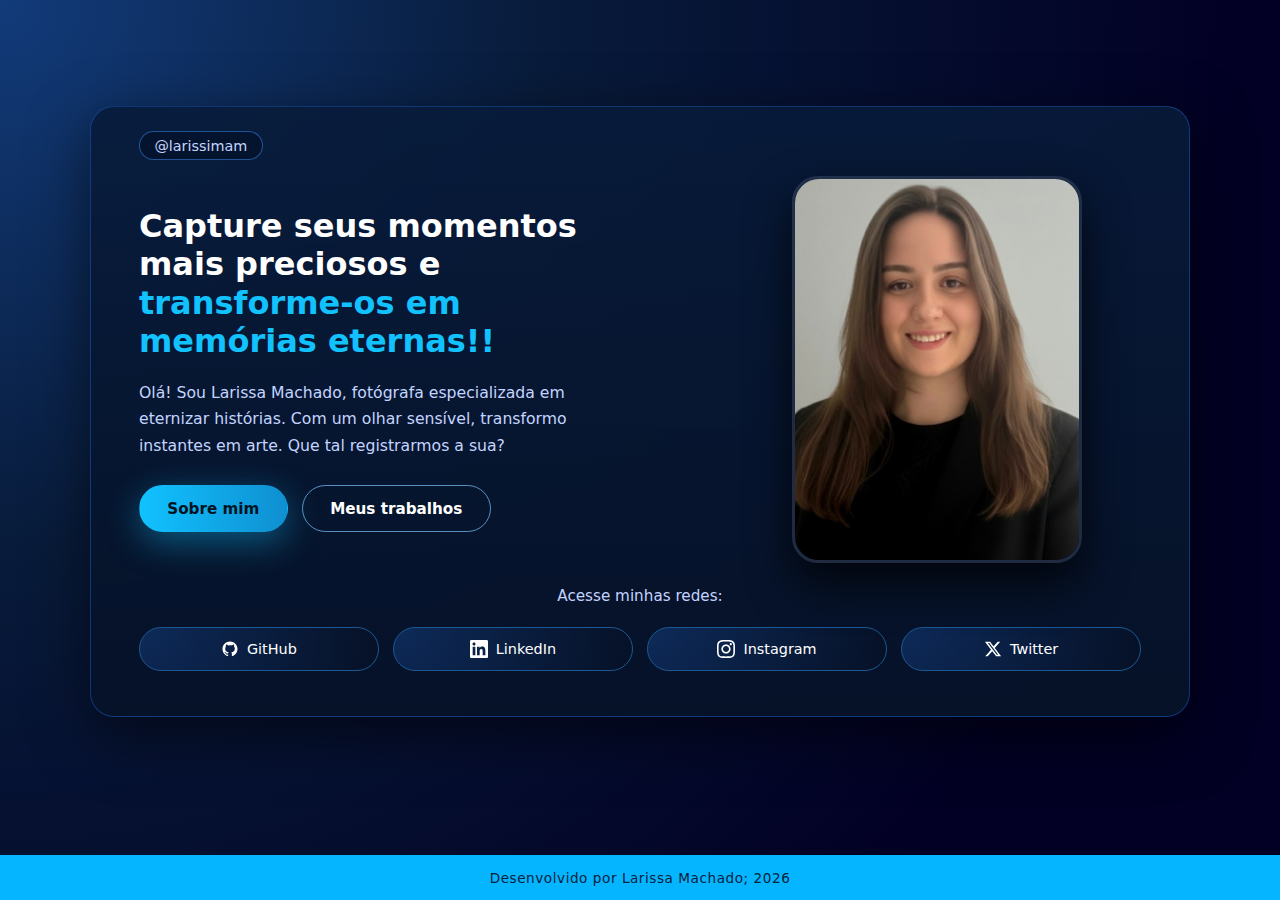
<file: index.html>
<!DOCTYPE html>
<html lang="pt-BR">
<head>
    <meta charset="UTF-8">
    <meta name="viewport" content="width=device-width, initial-scale=1.0">
    <title>Portfólio | Larissa Machado</title>
    <link rel="stylesheet" href="styles.css">
</head>
<body>
    <main class="hero">
        <div class="hero-container">
            <div class="hero-top">
                <span class="handle">@larissimam</span>
            </div>

            <section class="hero-main">
                <div class="hero-text">
                    <h1>
                        Capture seus momentos<br>
                        mais preciosos e<br>
                        <span class="highlight">transforme-os em<br>memórias eternas!!</span>
                    </h1>
                    <p class="hero-description">
                        Olá! Sou Larissa Machado, fotógrafa especializada em eternizar histórias.
                        Com um olhar sensível, transformo instantes em arte. Que tal
                        registrarmos a sua?
                    </p>
                    <div class="hero-buttons">
                        <a href="sobre/index.html" class="btn btn-primary">Sobre mim</a>
                        <a href="trabalhos/index.html" class="btn btn-secondary">Meus trabalhos</a>
                    </div>
                </div>

                <div class="hero-photo">
                    <div class="photo-frame">
                        <img src="profile-pic.jpg" alt="Foto da fotógrafa Larissa">
                    </div>
                </div>
            </section>

            <section class="social-section">
                <p class="social-title">Acesse minhas redes:</p>
                <div class="social-grid">
                    <a href="https://larissimam.github.io/" class="social-btn" target="_blank" rel="noopener noreferrer">
                        <svg class="social-icon" viewBox="0 0 24 24" fill="none" xmlns="http://www.w3.org/2000/svg">
                            <path d="M12 2C6.477 2 2 6.477 2 12c0 4.42 2.865 8.17 6.839 9.49.5.092.682-.217.682-.482 0-.237-.008-.866-.013-1.7-2.782.603-3.369-1.34-3.369-1.34-.454-1.156-1.11-1.463-1.11-1.463-.908-.62.069-.608.069-.608 1.003.07 1.531 1.03 1.531 1.03.892 1.529 2.341 1.087 2.91.831.092-.646.35-1.086.636-1.336-2.22-.253-4.555-1.11-4.555-4.943 0-1.091.39-1.984 1.029-2.683-.103-.253-.446-1.27.098-2.647 0 0 .84-.269 2.75 1.025A9.578 9.578 0 0112 6.836c.85.004 1.705.114 2.504.336 1.909-1.294 2.747-1.025 2.747-1.025.546 1.377.203 2.394.1 2.647.64.699 1.028 1.592 1.028 2.683 0 3.842-2.339 4.687-4.566 4.935.359.309.678.919.678 1.852 0 1.336-.012 2.415-.012 2.743 0 .267.18.578.688.48C19.138 20.167 22 16.418 22 12c0-5.523-4.477-10-10-10z" fill="currentColor"/>
                        </svg>
                        <span>GitHub</span>
                    </a>
                    <a href="https://www.linkedin.com/in/larissamachado/" class="social-btn" target="_blank" rel="noopener noreferrer">
                        <svg class="social-icon" viewBox="0 0 24 24" fill="none" xmlns="http://www.w3.org/2000/svg">
                            <path d="M20.447 20.452h-3.554v-5.569c0-1.328-.027-3.037-1.852-3.037-1.853 0-2.136 1.445-2.136 2.939v5.667H9.351V9h3.414v1.561h.046c.477-.9 1.637-1.85 3.37-1.85 3.601 0 4.267 2.37 4.267 5.455v6.286zM5.337 7.433c-1.144 0-2.063-.926-2.063-2.065 0-1.138.92-2.063 2.063-2.063 1.14 0 2.064.925 2.064 2.063 0 1.139-.925 2.065-2.064 2.065zm1.782 13.019H3.555V9h3.564v11.452zM22.225 0H1.771C.792 0 0 .774 0 1.729v20.542C0 23.227.792 24 1.771 24h20.451C23.2 24 24 23.227 24 22.271V1.729C24 .774 23.2 0 22.222 0h.003z" fill="currentColor"/>
                        </svg>
                        <span>LinkedIn</span>
                    </a>
                    <a href="https://www.instagram.com/larissimam/" class="social-btn" target="_blank" rel="noopener noreferrer">
                        <svg class="social-icon" viewBox="0 0 24 24" fill="none" xmlns="http://www.w3.org/2000/svg">
                            <path d="M12 2.163c3.204 0 3.584.012 4.85.07 3.252.148 4.771 1.691 4.919 4.919.058 1.265.069 1.645.069 4.849 0 3.205-.012 3.584-.069 4.849-.149 3.225-1.664 4.771-4.919 4.919-1.266.058-1.644.07-4.85.07-3.204 0-3.584-.012-4.849-.07-3.26-.149-4.771-1.699-4.919-4.92-.058-1.265-.07-1.644-.07-4.849 0-3.204.013-3.583.07-4.849.149-3.227 1.664-4.771 4.919-4.919 1.266-.057 1.645-.069 4.849-.069zm0-2.163c-3.259 0-3.667.014-4.947.072-4.358.2-6.78 2.618-6.98 6.98-.059 1.281-.073 1.689-.073 4.948 0 3.259.014 3.668.072 4.948.2 4.358 2.618 6.78 6.98 6.98 1.281.058 1.689.072 4.948.072 3.259 0 3.668-.014 4.948-.072 4.354-.2 6.782-2.618 6.979-6.98.059-1.28.073-1.689.073-4.948 0-3.259-.014-3.667-.072-4.947-.196-4.354-2.617-6.78-6.979-6.98-1.281-.059-1.69-.073-4.949-.073zm0 5.838c-3.403 0-6.162 2.759-6.162 6.162s2.759 6.163 6.162 6.163 6.162-2.759 6.162-6.163c0-3.403-2.759-6.162-6.162-6.162zm0 10.162c-2.209 0-4-1.79-4-4 0-2.209 1.791-4 4-4s4 1.791 4 4c0 2.21-1.791 4-4 4zm6.406-11.845c-.796 0-1.441.645-1.441 1.44s.645 1.44 1.441 1.44c.795 0 1.439-.645 1.439-1.44s-.644-1.44-1.439-1.44z" fill="currentColor"/>
                        </svg>
                        <span>Instagram</span>
                    </a>
                    <a href="https://x.com/larissimam" class="social-btn" target="_blank" rel="noopener noreferrer">
                        <svg class="social-icon" viewBox="0 0 24 24" fill="none" xmlns="http://www.w3.org/2000/svg">
                            <path d="M18.244 2.25h3.308l-7.227 8.26 8.502 11.24H16.17l-5.214-6.817L4.99 21.75H1.68l7.73-8.835L1.254 2.25H8.08l4.713 6.231zm-1.161 17.52h1.833L7.084 4.126H5.117z" fill="currentColor"/>
                        </svg>
                        <span>Twitter</span>
                    </a>
                </div>
            </section>
        </div>
    </main>

    <footer class="site-footer">
        <p>Desenvolvido por Larissa  Machado; <span id="year"></span></p>
    </footer>

    <script src="script.js"></script>
</body>
</html>
</file>
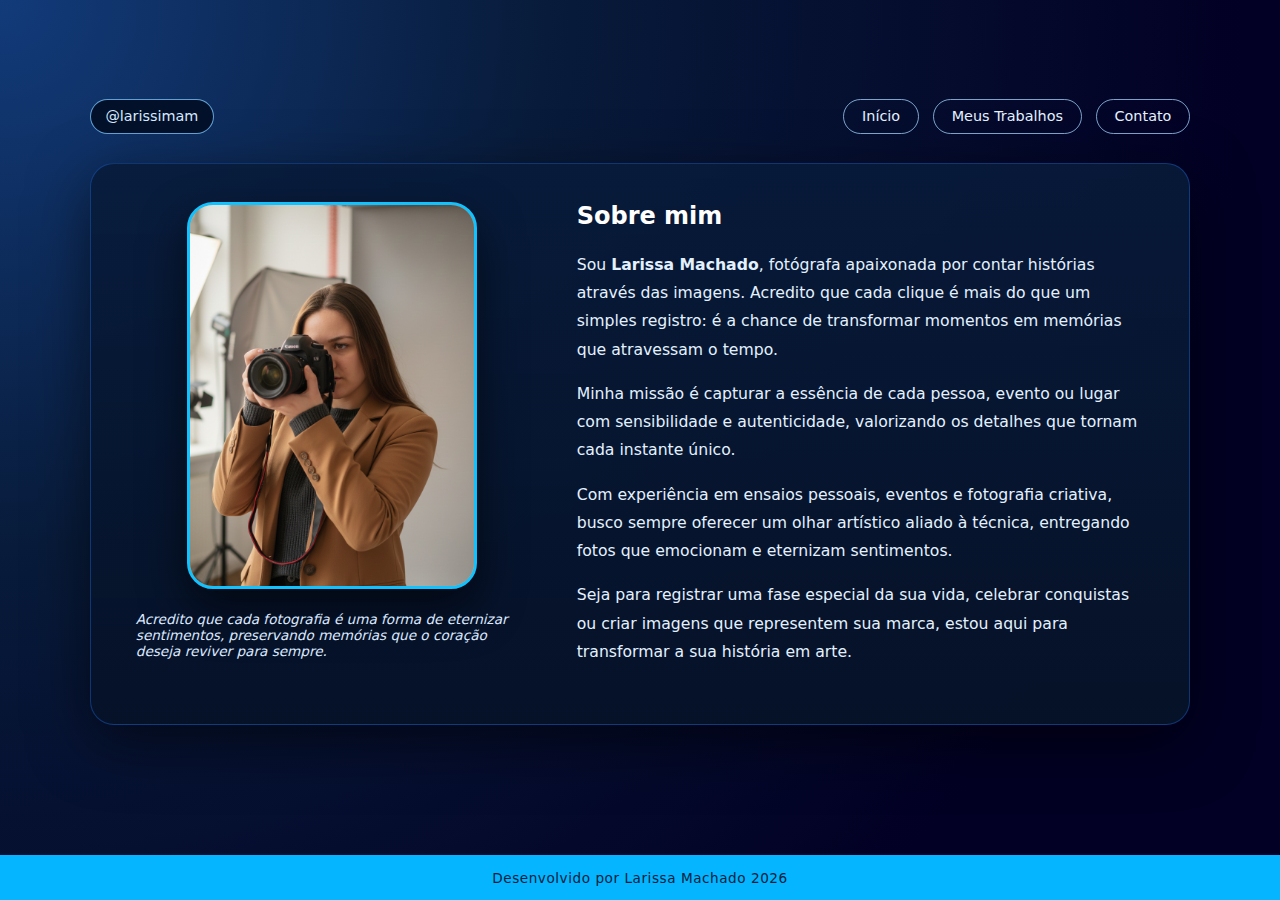
<file: sobre/index.html>
<!DOCTYPE html>
<html lang="pt-BR">
<head>
    <meta charset="UTF-8">
    <meta name="viewport" content="width=device-width, initial-scale=1.0">
    <title>Sobre Mim | Portfólio Fotógrafa</title>
    <link rel="stylesheet" href="../styles.css">
</head>
<body class="about-page">
    <main class="about-container">
        <div class="about-wrapper">
            <div class="about-top">
                <span class="about-handle">@larissimam</span>
                <nav class="about-nav">
                    <a href="../index.html">Início</a>
                    <a href="../trabalhos/index.html">Meus Trabalhos</a>
                    <a href="../index.html#contato">Contato</a>
                </nav>
            </div>

            <section class="about-card">
                <div class="about-photo-column">
                    <div class="about-photo-frame">
                        <img src="../imagens/photo.png" alt="Foto da fotógrafa Larissa">
                    </div>
                    <p class="about-caption">
                        Acredito que cada fotografia é uma forma de eternizar sentimentos,
                        preservando memórias que o coração deseja reviver para sempre.
                    </p>
                </div>

                <div class="about-text-column">
                    <h1 class="about-title">Sobre mim</h1>
                    <p>
                        Sou <strong>Larissa Machado</strong>, fotógrafa apaixonada por contar histórias
                        através das imagens. Acredito que cada clique é mais do que um simples registro:
                        é a chance de transformar momentos em memórias que atravessam o tempo.
                    </p>
                    <p>
                        Minha missão é capturar a essência de cada pessoa, evento ou lugar com sensibilidade
                        e autenticidade, valorizando os detalhes que tornam cada instante único.
                    </p>
                    <p>
                        Com experiência em ensaios pessoais, eventos e fotografia criativa, busco sempre
                        oferecer um olhar artístico aliado à técnica, entregando fotos que emocionam
                        e eternizam sentimentos.
                    </p>
                    <p>
                        Seja para registrar uma fase especial da sua vida, celebrar conquistas ou criar
                        imagens que representem sua marca, estou aqui para transformar a sua história
                        em arte.
                    </p>
                </div>
            </section>
        </div>
    </main>

    <footer class="site-footer">
        <p>Desenvolvido por Larissa Machado <span id="year"></span></p>
    </footer>

    <script src="../script.js"></script>
</body>
</html>
</file>
<file: styles.css>
* {
    margin: 0;
    padding: 0;
    box-sizing: border-box;
}

:root {
    --bg-dark: #020024;
    --bg-mid: #081b3a;
    --bg-light: #0b264a;
    --accent: #11c2ff;
    --accent-soft: #0f8fd1;
    --text-main: #ffffff;
    --text-muted: #c3d4ff;
    --card-bg: rgba(10, 27, 60, 0.9);
    --border-soft: #1b5892;
    --radius-lg: 18px;
    --shadow-soft: 0 18px 60px rgba(0, 0, 0, 0.55);
    --font-main: system-ui, -apple-system, BlinkMacSystemFont, "Segoe UI", sans-serif;
}

body {
    min-height: 100vh;
    font-family: var(--font-main);
    color: var(--text-main);
    background: radial-gradient(circle at top left, #123b7a 0, var(--bg-mid) 35%, var(--bg-dark) 80%);
    display: flex;
    flex-direction: column;
}

/* HERO / LAYOUT PRINCIPAL */
.hero {
    flex: 1;
    display: flex;
    justify-content: center;
    align-items: center;
    padding: 2rem 1.5rem 4rem;
}

.hero-container {
    width: 100%;
    max-width: 1100px;
    background: linear-gradient(to bottom, rgba(8, 27, 58, 0.9), rgba(6, 18, 40, 0.98));
    border-radius: 24px;
    padding: 1.5rem 3rem 2.8rem;
    box-shadow: var(--shadow-soft);
    border: 1px solid rgba(34, 123, 255, 0.35);
}

.hero-top {
    display: flex;
    justify-content: flex-start;
    margin-bottom: 1rem;
}

.handle {
    font-size: 0.9rem;
    color: var(--text-muted);
    padding: 0.35rem 0.9rem;
    border-radius: 999px;
    background: rgba(5, 19, 43, 0.85);
    border: 1px solid rgba(60, 148, 255, 0.5);
}

.hero-main {
    display: grid;
    grid-template-columns: minmax(0, 1.2fr) minmax(260px, 0.9fr);
    gap: 3rem;
    align-items: center;
}

.hero-text h1 {
    font-size: 2rem;
    line-height: 1.2;
    letter-spacing: 0rem;
    margin-bottom: 1.2rem;
}

.highlight {
    color: var(--accent);
}

.hero-description {
    font-size: 0.98rem;
    color: var(--text-muted);
    max-width: 430px;
    line-height: 1.7;
    margin-bottom: 1.6rem;
}

.hero-buttons {
    display: flex;
    flex-wrap: wrap;
    gap: 0.9rem;
}

.btn {
    display: inline-flex;
    align-items: center;
    justify-content: center;
    padding: 0.85rem 1.7rem;
    border-radius: 999px;
    font-size: 0.95rem;
    font-weight: 600;
    border: 1px solid transparent;
    cursor: pointer;
    text-decoration: none;
    transition: transform 0.18s ease, box-shadow 0.18s ease, background 0.18s ease, border-color 0.18s ease, color 0.18s ease;
}

.btn-primary {
    background: linear-gradient(90deg, var(--accent) 0%, var(--accent-soft) 100%);
    color: #001322;
    box-shadow: 0 10px 35px rgba(17, 194, 255, 0.4);
}

.btn-primary:hover {
    transform: translateY(-1px);
    box-shadow: 0 14px 40px rgba(17, 194, 255, 0.55);
}

.btn-secondary {
    background: transparent;
    color: var(--text-main);
    border-color: rgba(126, 196, 255, 0.7);
}

.btn-secondary:hover {
    background: rgba(7, 32, 74, 0.85);
}

/* FOTO / LADO DIREITO */
.hero-photo {
    position: relative;
    display: flex;
    justify-content: center;
}

.photo-frame {
    width: 100%;
    max-width: 290px;
    aspect-ratio: 3 / 4;
    border-radius: 26px;
    box-shadow: 0 20px 45px rgba(0, 0, 0, 0.75);
    border: 3px solid rgba(255, 255, 255, 0.1);
}

.photo-frame img {
    width: 100%;
    height: 100%;
    object-fit: cover;
    border-radius: 24px;
    display: block;
}


/* REDES SOCIAIS */
.social-section {
    margin-top: 1.5rem;
    text-align: center;
}

.social-title {
    font-size: 0.95rem;
    color: var(--text-muted);
    margin-bottom: 1.4rem;
}

.social-grid {
    display: grid;
    grid-template-columns: repeat(4, minmax(0, 1fr));
    gap: 0.9rem;
}

.social-btn {
    display: flex;
    align-items: center;
    justify-content: center;
    gap: 0.5rem;
    padding: 0.75rem 0.8rem;
    border-radius: 999px;
    border: 1px solid var(--border-soft);
    background: radial-gradient(circle at top left, rgba(40, 126, 255, 0.22), rgba(6, 17, 39, 0.95));
    color: var(--text-main);
    text-decoration: none;
    font-size: 0.9rem;
    transition: background 0.18s ease, transform 0.18s ease, box-shadow 0.18s ease, border-color 0.18s ease;
}

.social-icon {
    width: 18px;
    height: 18px;
    flex-shrink: 0;
    color: currentColor;
}

.social-btn:hover {
    background: radial-gradient(circle at top left, rgba(64, 186, 255, 0.45), rgba(9, 30, 72, 0.98));
    border-color: rgba(120, 197, 255, 0.95);
    transform: translateY(-1px);
    box-shadow: 0 10px 30px rgba(8, 122, 255, 0.45);
}

/* FOOTER */
.site-footer {
    text-align: center;
    padding: 0.9rem 1rem;
    background: #05b5ff;
    color: #05213b;
    font-size: 0.85rem;
    letter-spacing: 0.04em;
}

/* RESPONSIVO */
@media (max-width: 900px) {
    .hero-container {
        padding: 2.1rem 1.8rem 2.4rem;
    }

    .hero-main {
        grid-template-columns: 1fr;
        gap: 2.3rem;
    }

    .hero-text h1 {
        font-size: 2rem;
    }

    .hero-description {
        max-width: none;
    }

    .hero-buttons {
        justify-content: flex-start;
    }

    .social-grid {
        grid-template-columns: repeat(2, minmax(0, 1fr));
    }
}

@media (max-width: 600px) {
    .hero {
        padding: 2.2rem 1.2rem 3rem;
    }

    .hero-container {
        border-radius: 18px;
    }

    .hero-text h1 {
        font-size: 1.7rem;
    }

    .hero-buttons {
        justify-content: center;
    }

    .hero-description {
        text-align: left;
    }

    .social-section {
        margin-top: 2.1rem;
    }

    .social-grid {
        grid-template-columns: 1fr;
    }
}

/* PÁGINAS INTERNAS (SOBRE E TRABALHOS) */
.page-container {
    flex: 1;
    display: flex;
    justify-content: center;
    align-items: flex-start;
    padding: 3rem 1.5rem 4rem;
}

.page-content {
    width: 100%;
    max-width: 1100px;
    background: linear-gradient(to bottom, rgba(8, 27, 58, 0.9), rgba(6, 18, 40, 0.98));
    border-radius: 24px;
    padding: 2.5rem 3rem 2.8rem;
    box-shadow: var(--shadow-soft);
    border: 1px solid rgba(34, 123, 255, 0.35);
}

.page-header {
    margin-bottom: 3rem;
    padding-bottom: 1.5rem;
    border-bottom: 1px solid rgba(34, 123, 255, 0.2);
}

.page-header h1 {
    font-size: 2.5rem;
    color: var(--text-main);
    margin-bottom: 1.5rem;
    letter-spacing: 0.02em;
}

.page-nav {
    display: flex;
    flex-wrap: wrap;
    gap: 1.2rem;
}

.page-nav a {
    color: var(--text-muted);
    text-decoration: none;
    font-size: 0.95rem;
    padding: 0.5rem 1rem;
    border-radius: 999px;
    transition: all 0.2s ease;
    border: 1px solid transparent;
}

.page-nav a:hover {
    color: var(--accent);
    background: rgba(17, 194, 255, 0.1);
    border-color: rgba(17, 194, 255, 0.3);
}

.about-content,
.works-content {
    min-height: 400px;
    color: var(--text-muted);
    line-height: 1.8;
}

@media (max-width: 900px) {
    .page-content {
        padding: 2.1rem 1.8rem 2.4rem;
    }

    .page-header h1 {
        font-size: 2rem;
    }
}

@media (max-width: 600px) {
    .page-container {
        padding: 2.2rem 1.2rem 3rem;
    }

    .page-content {
        border-radius: 18px;
    }

    .page-header h1 {
        font-size: 1.7rem;
    }

    .page-nav {
        flex-direction: column;
        gap: 0.8rem;
    }
}

/* SOBRE MIM - LAYOUT AZUL */
.about-page {
    background: radial-gradient(circle at top left, #123b7a 0, var(--bg-mid) 35%, var(--bg-dark) 80%);
}

.about-container {
    flex: 1;
    display: flex;
    justify-content: center;
    align-items: center;
    padding: 2rem 1.5rem 4rem;
}

.about-wrapper {
    width: 100%;
    max-width: 1100px;
}

.about-top {
    display: flex;
    justify-content: space-between;
    align-items: center;
    margin-bottom: 1.8rem;
    gap: 1.5rem;
    flex-wrap: wrap;
}

.about-handle {
    font-size: 0.9rem;
    color: #d5e9ff;
    padding: 0.5rem 0.9rem;
    border-radius: 999px;
    background: rgba(3, 15, 38, 0.95);
    border: 1px solid rgba(120, 197, 255, 0.8);
    display: inline-flex;
    align-items: center;
    line-height: 1.2;
}

.about-card {
    display: grid;
    grid-template-columns: minmax(260px, 0.9fr) minmax(0, 1.3fr);
    gap: 3rem;
    background: linear-gradient(to bottom, rgba(8, 27, 58, 0.9), rgba(6, 18, 40, 0.98));
    border-radius: 24px;
    padding: 2.4rem 2.8rem 2.6rem;
    box-shadow: var(--shadow-soft);
    border: 1px solid rgba(34, 123, 255, 0.35);
}

.about-photo-column {
    display: flex;
    flex-direction: column;
    align-items: center;
}

.about-photo-frame {
    width: 100%;
    max-width: 290px;
    aspect-ratio: 3 / 4;
    border-radius: 26px;
    overflow: hidden;
    border: 3px solid var(--accent);
    box-shadow: 0 20px 45px rgba(0, 0, 0, 0.6);
    background: #e4a96b;
}

.about-photo-frame img {
    width: 100%;
    height: 100%;
    object-fit: cover;
    display: block;
}

.about-caption {
    margin-top: 1.4rem;
    font-size: 0.85rem;
    color: #dce9ff;
    text-align: left;
    font-style: italic;
}

.about-text-column {
    color: #ffffff;
}


.about-title {
    font-size: 1.5rem;
    margin-bottom: 1.3rem;
}

.about-text-column p {
    font-size: 0.98rem;
    line-height: 1.8;
    margin-bottom: 1rem;
    color: #e3f1ff;
}

.about-nav {
    display: flex;
    flex-wrap: wrap;
    gap: 0.9rem;
    margin: 0;
}

.about-nav a {
    color: #e3f1ff;
    text-decoration: none;
    font-size: 0.9rem;
    padding: 0.5rem 1.1rem;
    border-radius: 999px;
    border: 1px solid rgba(164, 214, 255, 0.75);
    transition: background 0.2s ease, color 0.2s ease, border-color 0.2s ease;
    display: inline-flex;
    align-items: center;
    height: fit-content;
    line-height: 1.2;
}

.about-nav a:hover {
    background: #05b5ff;
    color: #00213b;
    border-color: #05b5ff;
}

@media (max-width: 900px) {
    .about-container {
        padding: 2.5rem 1.3rem 3rem;
    }

    .about-card {
        grid-template-columns: 1fr;
        padding: 2rem 1.8rem 2.3rem;
        gap: 2.2rem;
    }

    .about-title {
        font-size: 2rem;
    }
}

@media (max-width: 600px) {
    .about-container {
        padding: 2rem 1.1rem 3rem;
    }

    .about-card {
        border-radius: 18px;
    }

    .about-title {
        font-size: 1.7rem;
    }
}

/* MEUS TRABALHOS */
.works-page {
    background: radial-gradient(circle at top left, #123b7a 0, var(--bg-mid) 35%, var(--bg-dark) 80%);
}

.works-container {
    flex: 1;
    display: flex;
    justify-content: center;
    align-items: flex-start;
    padding: 2rem 1.5rem 3rem;
}

.works-wrapper {
    width: 100%;
    max-width: 1100px;
}

.works-top {
    display: flex;
    justify-content: space-between;
    align-items: center;
    margin-bottom: 1.8rem;
    gap: 1.5rem;
    flex-wrap: wrap;
}

.works-handle {
    font-size: 0.9rem;
    color: #d5e9ff;
    padding: 0.5rem 0.9rem;
    border-radius: 999px;
    background: rgba(3, 15, 38, 0.95);
    border: 1px solid rgba(120, 197, 255, 0.8);
    display: inline-flex;
    align-items: center;
    line-height: 1.2;
}

.works-nav {
    display: flex;
    flex-wrap: wrap;
    gap: 0.9rem;
    margin: 0;
}

.works-nav a {
    color: #e3f1ff;
    text-decoration: none;
    font-size: 0.9rem;
    padding: 0.5rem 1.1rem;
    border-radius: 999px;
    border: 1px solid rgba(164, 214, 255, 0.75);
    transition: background 0.2s ease, color 0.2s ease, border-color 0.2s ease;
    display: inline-flex;
    align-items: center;
    height: fit-content;
    line-height: 1.2;
}

.works-nav a:hover {
    background: #05b5ff;
    color: #00213b;
    border-color: #05b5ff;
}

.works-card {
    background: linear-gradient(to bottom, rgba(8, 27, 58, 0.9), rgba(6, 18, 40, 0.98));
    border-radius: 24px;
    padding: 2rem 2.5rem 2rem;
    box-shadow: var(--shadow-soft);
    border: 1px solid rgba(34, 123, 255, 0.35);
}

.works-header {
    margin-bottom: 1.5rem;
}

.works-title {
    font-size: 1.5rem;
    letter-spacing: 0em;
    color: var(--text-main);
    font-weight: 700;
}

.works-main-photo {
    display: flex;
    justify-content: center;
    margin-bottom: 1.5rem;
}

.works-photo-frame {
    width: 100%;
    max-width: 600px;
    aspect-ratio: 4 / 3;
    border-radius: 16px;
    overflow: hidden;
    border: 2px solid var(--accent);
    box-shadow: 0 10px 30px rgba(0, 0, 0, 0.4);
    background: #1b293f;
}

.works-photo-frame img {
    width: 100%;
    height: 100%;
    object-fit: cover;
    display: block;
}

.works-gallery {
    display: flex;
    align-items: center;
    gap: 0.8rem;
    justify-content: center;
    margin-top: 0.5rem;
}

.gallery-arrow {
    width: 36px;
    height: 36px;
    border-radius: 50%;
    border: 1px solid rgba(200, 200, 200, 0.5);
    background: rgba(255, 255, 255, 0.1);
    color: #cccccc;
    font-size: 1rem;
    cursor: pointer;
    display: flex;
    align-items: center;
    justify-content: center;
    transition: background 0.2s ease, transform 0.2s ease, border-color 0.2s ease;
    flex-shrink: 0;
}

.gallery-arrow:hover {
    background: rgba(255, 255, 255, 0.2);
    border-color: rgba(200, 200, 200, 0.8);
    color: #ffffff;
    transform: translateY(-1px);
}

.works-thumbnails {
    display: flex;
    gap: 0.8rem;
    overflow-x: auto;
    scroll-behavior: smooth;
    scrollbar-width: none;
    -ms-overflow-style: none;
}

.works-thumbnails::-webkit-scrollbar {
    display: none;
}

.thumb {
    flex-shrink: 0;
    width: 140px;
    height: 95px;
    border-radius: 10px;
    overflow: hidden;
    border: 2px solid transparent;
    background: #101b33;
    cursor: pointer;
    transition: border-color 0.2s ease, transform 0.2s ease, box-shadow 0.2s ease;
}

.thumb img {
    width: 100%;
    height: 100%;
    object-fit: cover;
    display: block;
}

.thumb:hover {
    transform: translateY(-1px);
    box-shadow: 0 10px 30px rgba(8, 122, 255, 0.45);
}

.thumb.is-active {
    border-color: var(--accent);
    box-shadow: 0 10px 30px rgba(17, 194, 255, 0.6);
}

@media (max-width: 900px) {
    .works-container {
        padding: 2.5rem 1.3rem 3rem;
    }

    .works-photo-frame {
        max-width: 100%;
    }

    .works-thumbnails {
        grid-template-columns: repeat(2, minmax(0, 1fr));
    }
}

@media (max-width: 600px) {
    .works-container {
        padding: 2rem 1.1rem 3rem;
    }

    .works-card {
        border-radius: 18px;
        padding: 1rem 1.6rem 2.2rem;
    }

    .works-thumbnails {
        grid-template-columns: repeat(2, minmax(0, 1fr));
    }
}
</file>
